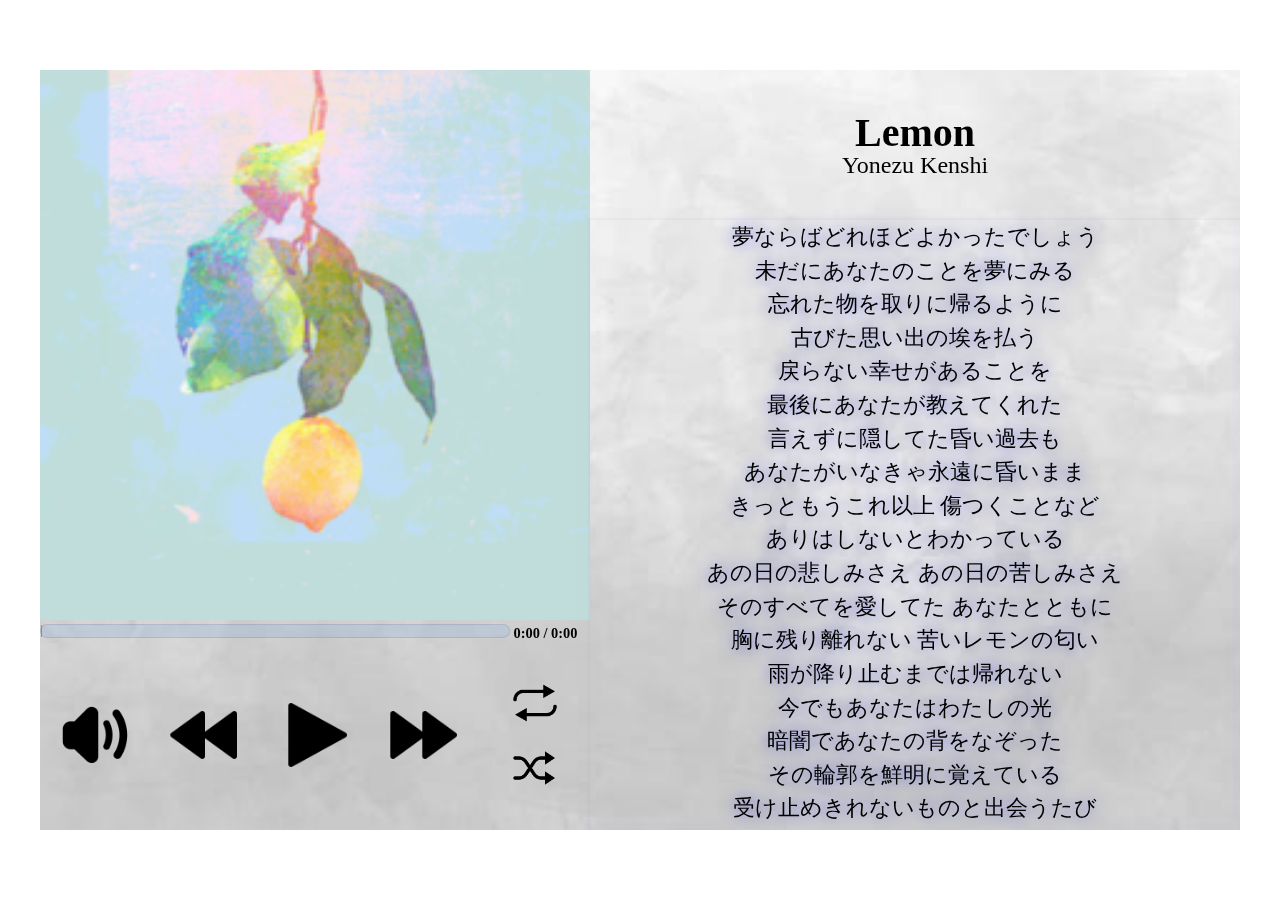
<file: mission03/index.html>
<!DOCTYPE html>
<html lang="ko">
<head>
  <meta charset="UTF-8" />
  <meta name="viewport" content="width=device-width, initial-scale=1.0" />
  <title>mission03-swiper</title>
  <link rel="stylesheet" href="./style/reset.css" />
  <link
  rel="stylesheet"
  href="https://cdn.jsdelivr.net/npm/swiper@11/swiper-bundle.min.css"
/>  
  <link rel="stylesheet" href="./style/style.css" />
  <script src="https://cdn.jsdelivr.net/npm/swiper@11/swiper-bundle.min.js"></script>
  <script defer src="./js/index.js"></script>  
</head>
<body>

  <div class="music-container">
    <div class="swiper">
      <div class="swiper-wrapper"></div>

      <div class="navbar">
        <div class="audio">
          <div class="time-bar">
            <div class="time-line"></div>
          </div>
          <span class="time">
            0:00 / 0:00
          </span>
        </div>

        <button class="volume"></button>
        <button class="prev"></button>
        <button class="play"></button>
        <button class="next"></button>
        <button class="loop"></button>
        <button class="shuffle"></button>
      </div>
      
    </div>
    <div class="volume-box">
      <span class="volume-icon"></span>
      <input type="range" name="volume" id="volume" />
    </div>
  </div>
</body>
</html>
</file>
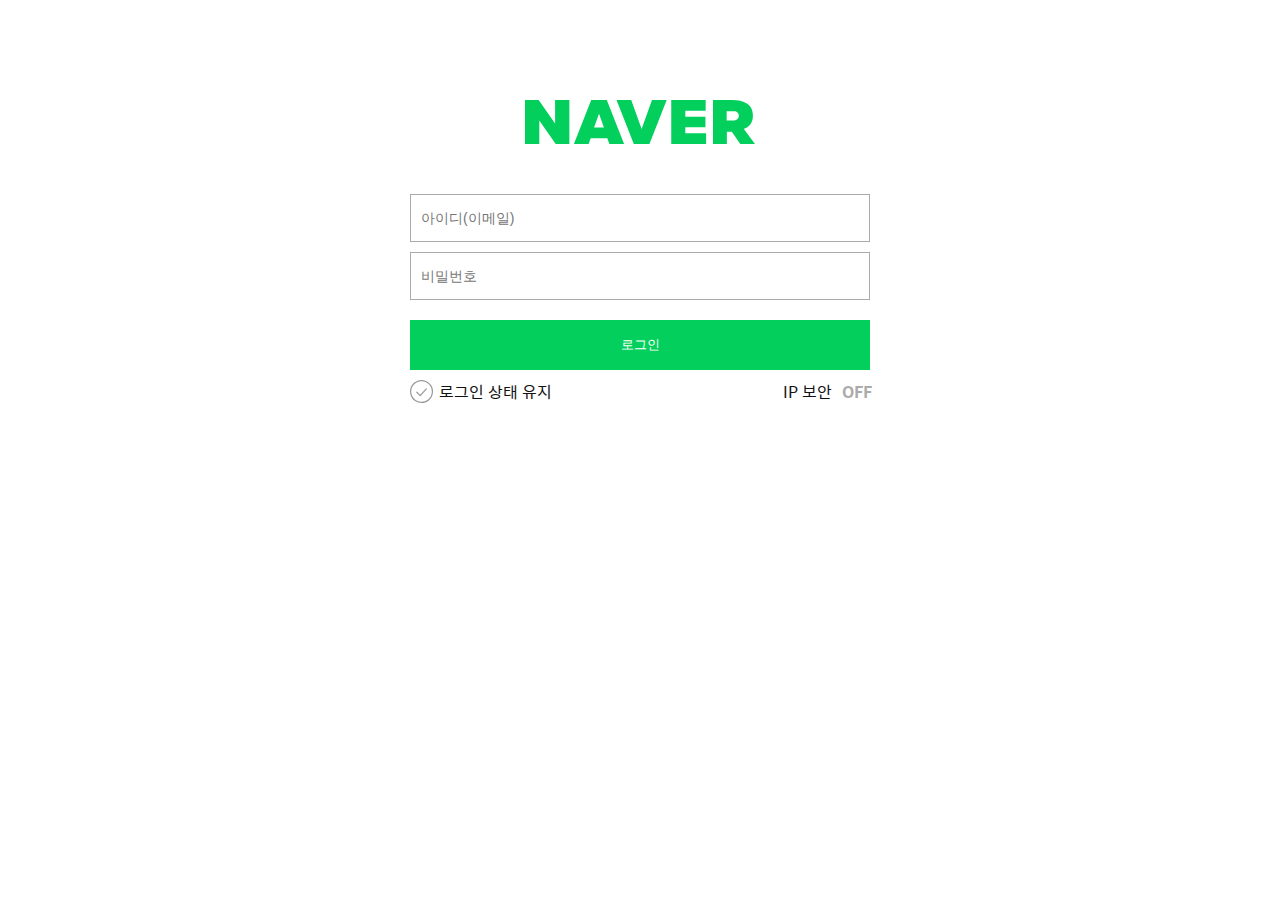
<file: mission01/naver_login/index.html>
<!DOCTYPE html>
<html lang="ko-KR">

<head>
  <meta charset="UTF-8" />
  <meta http-equiv="X-UA-Compatible" content="IE=edge" />
  <meta name="viewport" content="width=device-width, initial-scale=1.0" />
  <title>네이버 - 로그인</title>
  <link rel="stylesheet" href="./css/style.css" />
  <!-- <script src="./js/main.js" defer></script> -->
  <script src="https://cdnjs.cloudflare.com/ajax/libs/gsap/3.12.3/gsap.min.js"></script>
  <script src="./js/main_solution.js" defer></script>
</head>

<body>

  <h1 class="logo">
    <a href="https://www.naver.com/" class="naver-home-link">
      <img src="./images/logo.png" alt="네이버" srcset="./images/logo.svg"
        class="responsive-svg" />
    </a>
  </h1>

  <form action="URL" class="login-form" method="POST">
    <fieldset>
      <legend class="a11y">로그인 폼</legend>
      <div class="login-form-container">
        <div class="user-email">
          <label for="userEmail" class="a11y">아이디</label>
          <input type="email" class="user-email-input" id="userEmail"
            name="userEmail" placeholder="아이디(이메일)" required
            aria-invalid="false" aria-describedby="userEmailError"
            aria-live="assertive" />
          <span class="error-message" id="userEmailError">아이디는 이메일 형식으로 입력해
            주세요.</span>
        </div>
        <div class="user-password">
          <label for="userPassword" class="a11y">비밀번호</label>
          <input type="password" class="user-password-input" id="userPassword"
            name="userPassword" placeholder="비밀번호" required aria-invalid="false"
            aria-describedby="userPasswordError" aria-live="polite" />
          <span class="error-message" id="userPasswordError">비밀번호는 특수문자 포함 6자리 이상 입력해
            주세요.</span>
        </div>
        <div class="login-state-ip-security-checkbox-wrapper">
          <div class="login-state">
            <input type="checkbox" class="login-state-checkbox" id="loginState"
              name="state" />
            <label for="loginState" class="login-state-label">
              <span class="icon-check"></span>로그인 상태 유지
            </label>
          </div>
          <div class="ip-security-wrapper">
            <a href="./ip_security.html" rel="noopener noreferrer"
              title="IP 보안에 대해" class="ip-security-link" target="_blank">IP
              보안</a>
            <div class="ip-security">
              <input type="checkbox" class="ip-security-checkbox" name="ip"
                id="loginIp" />
              <label for="loginIp" class="ip-security-label"
                aria-label="IP 보안설정"></label>
            </div>
          </div>
        </div>
        <button type="submit" class="btn-login">로그인</button>
      </div>
    </fieldset>
  </form>

</body>

</html>
</file>
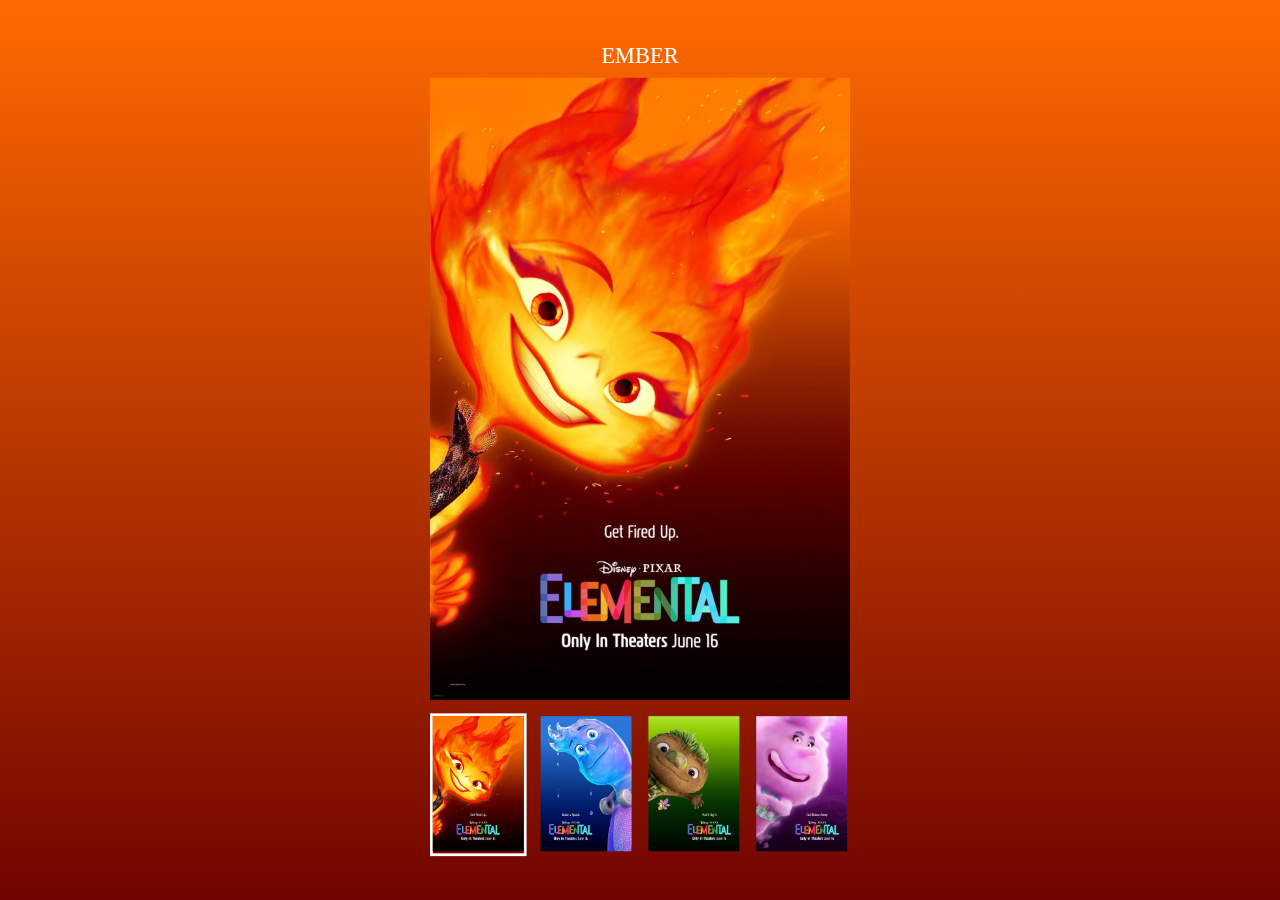
<file: mission02/poster/client/index.html>
<!DOCTYPE html>
<html lang="ko-KR">
<head>
  <meta charset="UTF-8" />
  <meta name="viewport" content="width=device-width, initial-scale=1.0" />
  <link rel="stylesheet" href="./css/reset.css" />
  <link rel="stylesheet" href="./css/style.css" />
  <script src="./js/data.js" defer></script>
  <script src="./js/audio.js" defer></script>
  <script src="./js/main.js" defer></script>
  <title>Elemental Movie Poster</title>
</head>
<body>

  <div class="container">
    <h1 class="nickName">EMBER</h1>
    <div class="visual">
      <div><img src="./assets/ember.jpeg" alt="엠버 포스터" /></div>
    </div>

    <nav class="nav">
      <ul>
        <li class="is-active" data-index="1">
          <button><img src="./assets/ember.jpeg" alt="엠버 포스터" /></button>
        </li>
        <li data-index="2">
          <button><img src="./assets/wade.jpeg" alt="웨이드 포스터" /></button>
        </li>
        <li data-index="3">
          <button><img src="./assets/clod.jpeg" alt="클로드 포스터" /></button>
        </li>
        <li data-index="4">
          <button><img src="./assets/gale.jpeg" alt="게일 포스터" /></button>
        </li>
      </ul>
    </nav>

  </div>
  

  
</body>
</html>
</file>
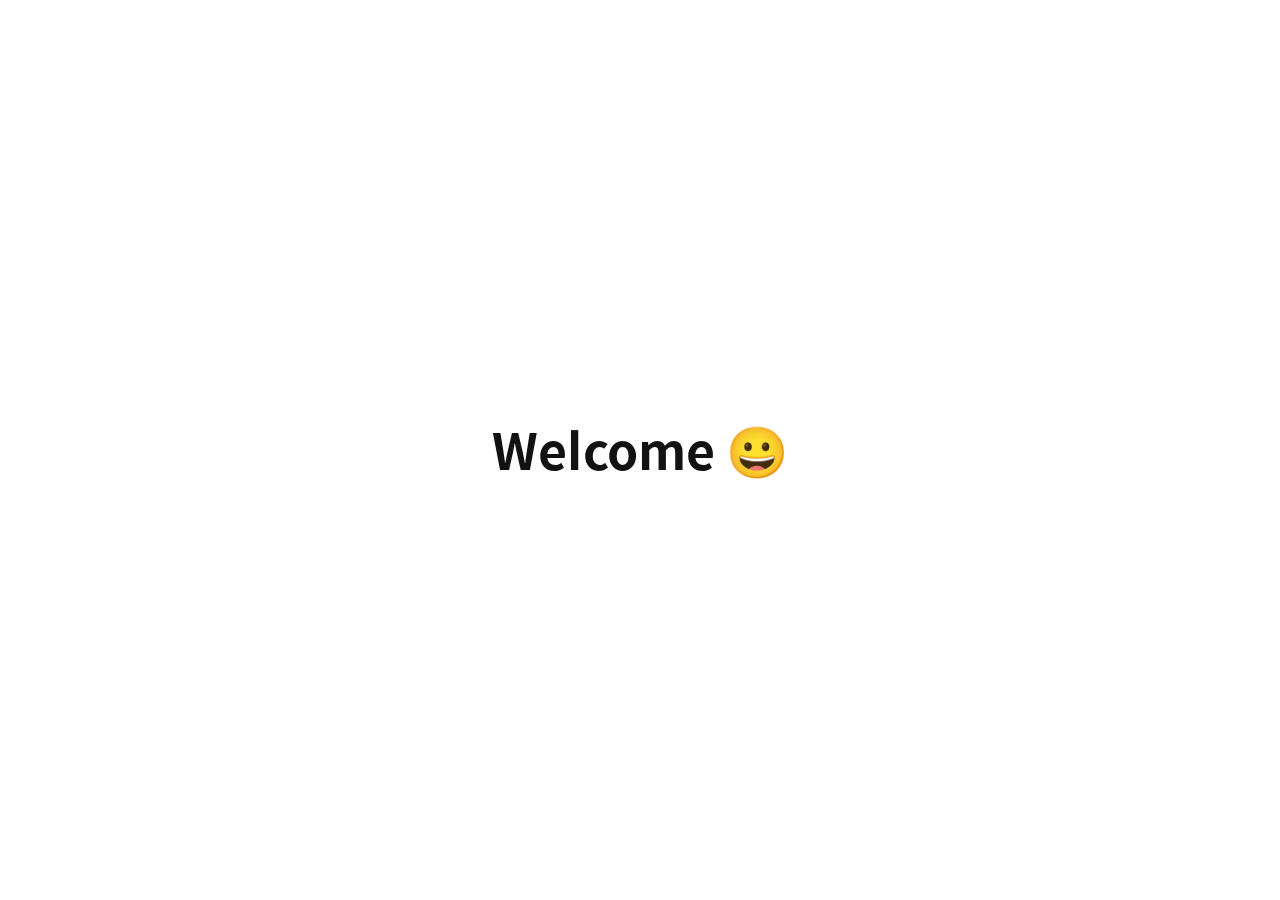
<file: mission01/naver_login/welcome.html>
<!DOCTYPE html>
<html lang="ko-KR">
<head>
  <meta charset="UTF-8" />
  <meta name="viewport" content="width=device-width, initial-scale=1.0" />
  <title>welcome😄</title>
  <link rel="stylesheet" href="./css/style.css" />
</head>
<body>

  <h1 class="welcome">Welcome 😀</h1>
  
</body>
</html>
</file>
<file: mission01/naver_login/css/style.css>
/* 웹폰트 - Spoqa Han Sans */
@import url(./fonts.css);

/* CSS 초기화 */
html,
body,
div,
span,
applet,
object,
iframe,
h1,
h2,
h3,
h4,
h5,
h6,
p,
blockquote,
pre,
a,
abbr,
acronym,
address,
big,
cite,
code,
del,
dfn,
em,
img,
ins,
kbd,
q,
s,
samp,
small,
strike,
strong,
sub,
sup,
tt,
var,
b,
u,
i,
center,
dl,
dt,
dd,
ol,
ul,
li,
fieldset,
form,
label,
legend,
table,
caption,
tbody,
tfoot,
thead,
tr,
th,
td,
article,
aside,
canvas,
details,
embed,
figure,
figcaption,
footer,
header,
hgroup,
menu,
nav,
output,
ruby,
section,
summary,
time,
mark,
audio,
video {
  margin: 0;
  padding: 0;
  border: 0;
  font-size: 100%;
  font: inherit;
  vertical-align: baseline;
}
/* HTML5 display-role reset for older browsers */
article,
aside,
details,
figcaption,
figure,
footer,
header,
hgroup,
menu,
nav,
section {
  display: block;
}
body {
  line-height: 1.15;
}
ol,
ul {
  list-style: none;
}
blockquote,
q {
  quotes: none;
}
blockquote:before,
blockquote:after,
q:before,
q:after {
  content: "";
  content: none;
}
table {
  border-collapse: collapse;
  border-spacing: 0;
}

a {
  color: inherit;
  text-decoration: none;
}

/* 숨김 콘텐츠 */
.a11y,
legend {
  position: absolute;
  width: 1px;
  height: 1px;
  margin: -1px;
  overflow: hidden;
  visibility: hidden;
  clip: rect(0, 0, 0, 0);
  clip-path: inset(50%);
}

/* 기본 박스 사이징 설정 */
*,
*::before,
*::after {
  box-sizing: border-box;
}

/* 기본 글자크기 설정 */
html {
  font-size: 10px;
}

/* 본문 기본 스타일 */
body {
  font-family: "Spoqa Han Sans", sans-serif;
  font-weight: 400;
  background-color: #fff;
  color: #121212;
  margin: 0;
  font-size: 1.6rem;
}

/* 공통 스타일 */
/* 공통 반응형 이미지 */
.responsive-img {
  max-width: 100%;
  height: auto;
}
.responsive-svg {
  width: 100%;
  height: auto;
}

/* 공통 네이버 로고 */
.logo {
  width: clamp(15rem, 51.25%, 23rem);
  margin: 7rem auto 4.5rem;
  font-size: 1rem;
}

.logo img {
  display: block;
}

/* 공통 로그인 폼 */
.login-form-container {
  display: flex;
  flex-flow: column wrap;
  gap: 1rem;
  margin-left: 1.5rem;
  margin-right: 1.5rem;
}

.user-email-input,
.user-password-input {
  width: 100%;
  font-size: 1.4rem;
  padding: 0.5rem 1rem;
  border: 1px solid #aaa;
  height: 4.8rem;
}

.user-email-input:focus,
.user-password-input:focus {
  outline: none;
  border-color: #03cf5d;
}

.user-email-input:focus::placeholder,
.user-password-input:focus::placeholder {
  color: #03cf5d;
}

.login-state-ip-security-checkbox-wrapper {
  /* background: salmon; */
  order: 1;
}

.btn-login {
  background: #03cf5d;
  padding: 1.6rem 0;
  color: #fff;
  border: 0;
  margin-top: 1rem;
  cursor: pointer;
}

/* 공통 에러 메세지 */
.error-message {
  color: red;
  display: none;
  font-size: 1.2rem;
  margin-top: 1rem;
}

.is--invalid + .error-message {
  display: block;
}

/* 공통 로그인 상태 유지 체크박스 */
.login-state {
  position: relative;
}

.login-state-checkbox {
  position: absolute;
  top: -0.4rem;
  left: -0.4rem;
  width: 2.4rem;
  height: 2.4rem;
  appearance: none;
}

.login-state-label {
  display: flex;
  flex-flow: row nowrap;
  align-items: center;
  gap: 0.5rem;
}

.login-state-label .icon-check {
  background: url(./../images/icon-unchecked.svg) no-repeat 0 0 /100%;
  display: block;
  width: 2.4rem;
  height: 2.4rem;
}

.login-state-checkbox:checked + .login-state-label .icon-check {
  background-image: url(./../images/icon-checked.svg);
}

.welcome{
  position: absolute;
  left: 50%;
  top: 50%;
  transform: translate(-50%,-50%);
  font-size: 5rem;
  font-weight: bold;
}

/* 모바일 스타일 */
@media (max-width: 480px) {
  /* 모바일 로그인 폼 */
  .login-form-container {
    /* background: skyblue; */
  }

  /* 모바일 IP 보완 및 체크박스 */
  .ip-security-wrapper {
    display: none;
  }

  /* 모바일 로그인 상태 유지 및 체크박스 */
  .login-state {
    float: right;
  }
}

/* 데스크탑 스타일 */
@media (min-width: 481px) {
  /* 데스크탑 로고 */
  .logo {
    width: 23rem;
    margin-top: 10rem;
    margin-bottom: 5rem;
  }

  /* 데스크탑 로그인 폼 */
  .login-form-container {
    width: 460px;
    margin-left: auto;
    margin-right: auto;
  }

  /* 데스크탑 로그인 상태유지 및 IP 보완 체크박스 */
  .login-state-ip-security-checkbox-wrapper {
    display: flex;
    flex-flow: row nowrap;
    justify-content: space-between;
    align-items: center;
  }

  /* 데스크탑 IP 보완 및 체크박스 */
  .ip-security-wrapper {
    display: flex;
    flex-flow: row nowrap;
    gap: 1rem;
  }

  .ip-security {
    position: relative;
  }

  .ip-security-checkbox {
    position: absolute;
    top: -0.4rem;
    right: -0.4rem;
    width: 2.8rem;
    height: 2rem;
    appearance: none;
  }

  .ip-security-label::before {
    content: "OFF";
    display: block;
    width: 2.8rem;
    text-align: right;
    color: #aaa;
    font-weight: 700;
  }

  .ip-security-checkbox:checked + .ip-security-label::before {
    content: "ON";
    color: #03cf5d;
  }
}
</file>
<file: mission02/poster/client/css/style.css>
img{
  max-width: 100%;
  object-fit: cover;
  /* height: 100%; */
}

body{
  transition:all .3s;
  background: linear-gradient(to bottom,#ff6a00,#720400);
  height: 100vh;
}


.container{
  position: absolute;
  left: 50%;
  top: 50%;
  transform: translate(-50%,-50%) scale(0.7);
}


.nickName{
  color: white;
  font-size: 2rem;
  text-align: center;
  margin-bottom: 1rem;
}



.visual{
  /* max-height: 600px; */
  text-align: center;
  margin-bottom: 1rem;
}

.nav{
  max-width: 600px;
}

.nav ul{
  display: flex;
  gap:1rem
}

.nav ul li{
  border: 4px solid transparent;
  transition: all .3s;

}



.nav ul li.is-active{
  border: 4px solid white;
}
</file>
<file: mission03/style/style.css>
.music-container {
  position: absolute;
  width: 1200px;
  height: 760px;  
  left: 50%;
  top: 50%;
  transform: translate(-50%, -50%);
  /* border: 1px solid red; */
  
}


.swiper {
  width: 100%;
  height: 100%;
  /* position: relative; */
  margin-bottom: 1rem;
  
}

.swiper .swiper-wrapper {
  position: relative;
}

.swiper .swiper-slide {
  height: 100%;
  width: 100%;
  justify-content: center;
  align-items: center;
  background: url('../assets/images/background.jpg') no-repeat;
  background-size: cover;
  overflow: hidden;

  display: grid;
  grid-template-columns: 550px 1fr;
  grid-template-rows: 150px 400px 1fr;
  grid-template-areas:
    "thumbnail title"
    "thumbnail lyrics"
    ". lyrics";
}

.music-info {
  width: 100%;
  height: 550px;
  /* border: 1px solid green; */
  /* display: grid; */
  /* grid-template-rows: auto 400px;
  grid-template-columns: 550px auto;
  grid-template-areas: 
  'thumbnail title'
  'thumbnail lyrics'; */
}

.swiper-slide img {
  width: 100%;
  height: 100%;
  /* border: 1px solid pink; */
  grid-area: thumbnail;
  /* display: inline-block; */
  /* margin: 0 auto; */
  /* padding: 30px 10px 0 ; */

}

.music-title {
  /* border: 1px solid yellow; */
  grid-area: title;
  width: 100%;
  /* margin: 10px 0; */
  /* margin-right: 50px; */
  text-align: center;
  font-size: 1.5rem;
  /* display: inline-block; */
  
  & strong {
    font-size: 2.5rem;
    font-weight: 550;
  }
}

.lyrics {
  /* border: 1px solid aqua; */
  width: 100%;
  height: 100%;
  grid-area: lyrics;
  text-align: center;
  /* padding: 40px 0; */
  /* margin: 20px 0; */
  /* margin-right: 50px; */
  overflow-y: scroll;
  font-size: 1.4rem;
  line-height: 1.5;

  /* box-shadow: 0 0 5px 5px; */
  box-shadow: 2px 2px 3px 3px rgba(95, 95, 219, 0.1);
  filter: drop-shadow(0 0 0.5rem rgba(95, 95, 219));

  &::-webkit-scrollbar {
    width: 12px;
  }
  &::-webkit-scrollbar-thumb {
    height: 30%; /* 스크롤바의 길이 */
    background: #7491bb; /* 스크롤바의 색상 */
    
    border-radius: 10px;
  }

  &::-webkit-scrollbar-track {
    background: rgba(33, 122, 244, .1);  /*스크롤바 뒷 배경 색상*/
  }
}

.navbar {
  /* border: 1px solid yellowgreen; */
  width: 550px;
  height: 210px;
  display: grid;
  grid-template-columns: 1fr 1fr 1fr 1fr 1fr;
  grid-template-rows: 20px 1fr 1fr;
  align-items: center;
  justify-items: center;
  position: absolute;
  left: 0;
  bottom: 0;
  z-index: 1;
  /* grid-template-rows: 1fr auto; */
  grid-template-areas: 
    "audio audio audio audio audio"
    "volume prev play next loop"
    "volume prev play next shuffle";
  /* row-gap: 30px; */
}

.navbar .audio {
  grid-area: audio;
  width: 100%;
  height: 12px;
  
}

.navbar button {
  border: none;
  /* border: 1px solid black;
  border-radius: 100px; */
  /* background-image: url('../assets/images/navbar.png');
  background-repeat: no-repeat; */
  
}

.volume {
  grid-area: volume;
  background: transparent;
  background-image: url('../assets/images/volume.png');
  width: 80px;
  height: 80px;
  background-size: cover;
  background-repeat: no-repeat;
}

.loop, .shuffle {
  width: 50px;
  height: 50px;
}

.loop {
  background: transparent;
  background-image: url('../assets/images/loop.png') ;
  background-repeat: no-repeat;
  background-size: cover;
  /* background-position: 91.072% 38.974%; */
  grid-area: loop;
  margin-top: 30px;

  & .repeat {
    font-size: 1.1rem;
    line-height: 3;
    font-weight: 600;
    display: block;
    width: 100%;
    /* text-align: center; */
    /* text-indent: .em; */

  }
}

.shuffle {
  background: transparent;
  background-image: url('../assets/images/shuffle.png');
  background-size: cover;
  /* background-position: 40.559% 39.449%; */
  position: relative;
  grid-area: shuffle;
  margin-bottom: 30px;

  & .shuffleOn {
    z-index: 10;
    display: block;
    /* border: 3px solid rgb(29, 147, 151); */
    width: 35%;
    position: absolute;
    top: 8px;
    right: 5px;
    font-size: 0.9rem;
    border-radius: 8px;
    line-height: 1;
    font-weight: 800;
    padding: 1px;
    color: rgb(129, 255, 255);
    text-shadow: -1px 0 red, 0 1px red, 1px 0 red, 0 -1px red;
    justify-content: center;
    align-items: center;
    display: flex;
  }
}



.audio .time-bar {
  border: 1px solid rgba(8, 35, 73, 0.1);
  background-color: rgba(33, 122, 244, .1);
  border-radius: 10px;
  width: 85%;
  height: 100%;
  /* margin: 0 20px 0 40px; */
  display: inline-block;
}

.time-bar .time-line {
    width: 0.1%;
    height: 100%;
    background-color: #7491bb;
    border-radius: 10px;
}

.time {
  display: inline-block;
  /* width: 5%; */
  height: 100%;
  line-height: 1.1;
  font-size: 0.9rem;
  font-weight: 700;
}



.prev, .next {
  width: 80px;
  height: 80px;
}

.prev {
  background: transparent;
  background-size: cover;
  background-image: url('../assets/images/prev.png');
  /* background-position: 41.289% 88.844%; */
  grid-area: prev;
}

.next {
  background: transparent;
  background-size: cover;
  background-image: url('../assets/images/next.png');
  /* background-position: 10.756% 88.844%; */
  grid-area: next
}

.play {
  width: 80px;
  height: 80px;
  background: transparent;
  background-size: cover;
  background-image: url('../assets/images/play.png');
  /* background-position: 67.041% 11.806%; */
  grid-area: play;
  
  &.pause {
    background-image: url('../assets/images/pause.png');
    /* background-size: 900%; */
    /* background-position: 89.114% 12.636%;  */
  }
}

input[type="range"] {
  overflow: hidden;
  height: 33px;
  -webkit-appearance: none;
  margin: 10px 0;
  width: 80%;
  background: transparent;
}

input[type="range"]:focus {
	outline: none;
}

input[type="range"]::-webkit-slider-runnable-track {
    width: 80%;
    height: 100%;
    cursor: pointer;
    border-radius: 5px;
    border: 2px solid #ff96ab;
}

input[type="range"]::-webkit-slider-thumb {
    -webkit-appearance: none;
    width: 30px;
    height: 30px;
    background: #83aae0;
    box-shadow: 1px 1px 7px #d16a6e;
    border-radius: 20px;
    cursor: pointer;
    box-shadow: -100vw 0 0 100vw rgba(33, 122, 244, .1);
}

.volume-box {
  width: 100%;
  display: flex;
  align-items: center;
  justify-content: center;
  column-gap: 20px;
  height: 33px;

  transition: all 1s;

  position: absolute;
  bottom: 0;
  left: 0;

  & .volume-icon {
    width: 33px;
    height: 33px;
    background-image: url('../assets/images/volume.png');
    background-size: cover;
  }
}

.volume-box.is-active {
  bottom: -50px;
}
</file>
